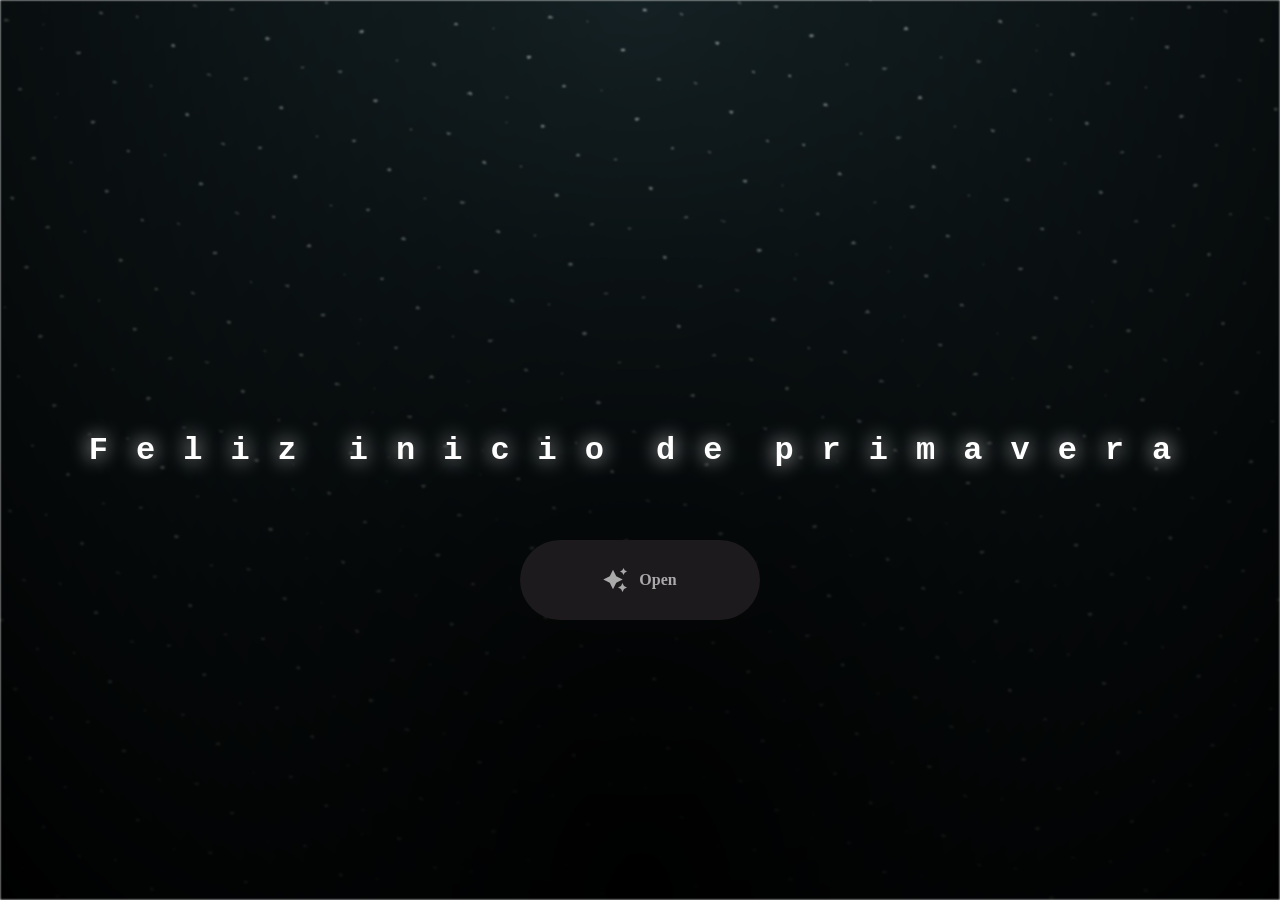
<file: index.html>
<html lang="es">

<head>
  <meta charset="UTF-8">
  <meta name="viewport" content="width=device-width, initial-scale=1.0">
  <meta name="google" content="notranslate">
  <link rel="shortcut icon" href="images/gift.png" type="image/x-icon">
  <link rel="stylesheet" href="css/index.css">

  <!-- Document Title -->
  <title>YELOW FLOWERS</title>
</head>

<body>
  <!-- Background -->
  <div class="night"></div>

  <!-- Title -->
  <h1 class="title"></h1>

  <!-- Button -->
  <div style="position: absolute; top: 60vh; width: 100%; display: flex; justify-content: center;">
    <a href="flower.html" class="btn">
      <svg height="24" width="24" fill="#FFFFFF" viewBox="0 0 24 24" data-name="Layer 1" id="Layer_1" class="sparkle">
        <path
          d="M10,21.236,6.755,14.745.264,11.5,6.755,8.255,10,1.764l3.245,6.491L19.736,11.5l-6.491,3.245ZM18,21l1.5,3L21,21l3-1.5L21,18l-1.5-3L18,18l-3,1.5ZM19.333,4.667,20.5,7l1.167-2.333L24,3.5,21.667,2.333,20.5,0,19.333,2.333,17,3.5Z">
        </path>
      </svg>

      <span class="text">Open</span>
    </a>
  </div>

  <script src="js/index.js"></script>
</body>

</html>
</file>
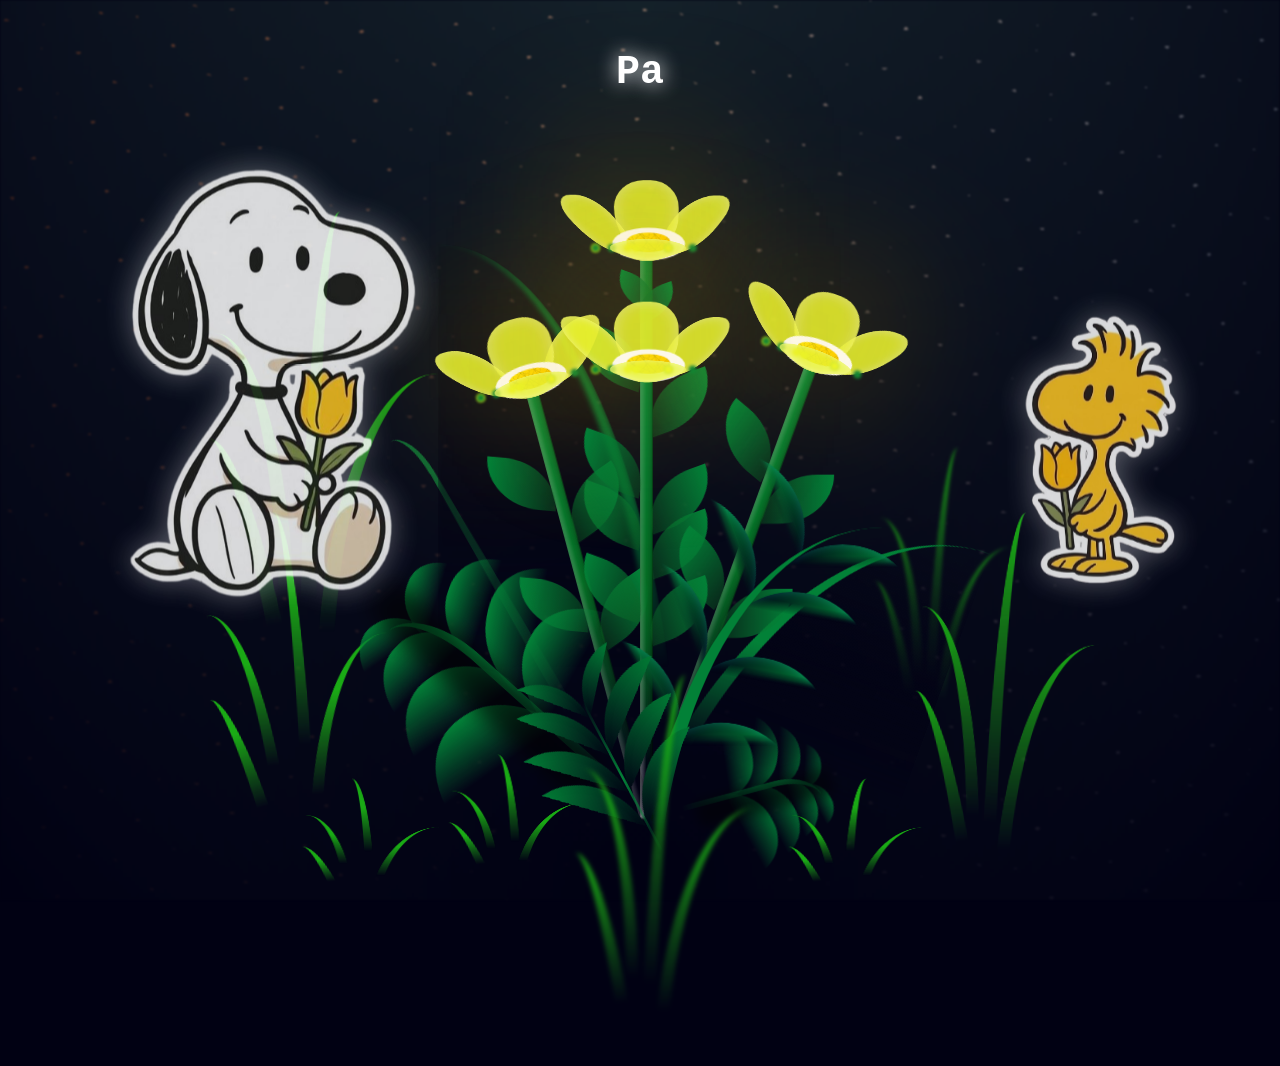
<file: flower.html>
<!DOCTYPE html>
<html lang="es">

<head>
  <meta charset="UTF-8">
  <meta http-equiv="X-UA-Compatible" content="IE=edge">
  <meta name="viewport" content="width=device-width, initial-scale=1.0">
  <meta name="google" content="notranslate">
  <link rel="shortcut icon" href="images/gift.png" type="image/x-icon">
  <link rel="stylesheet" href="css/style.css">

  <!-- Document Title -->
  <title>FLOWERS FOR MY DEAR LIZETH</title>
</head>

<body class="not-loaded">
  <!-- Background -->
  <div class="night"></div>

  <!-- Imágenes Laterales -->
  <div class="side-images">
    <img src="images/snoopy-removebg-preview.png" alt="Snoopy" class="side-image left-image">
    <img src="images/woodstock-removebg-preview.png" alt="Woodstock" class="side-image right-image">
  </div>

  <!-- Flower -->
  <div class="flowers">
    <div class="flower flower--1">
      <div class="flower__leafs flower__leafs--1">
        <div class="flower__leaf flower__leaf--1"></div>
        <div class="flower__leaf flower__leaf--2"></div>
        <div class="flower__leaf flower__leaf--3"></div>
        <div class="flower__leaf flower__leaf--4"></div>
        <div class="flower__white-circle"></div>

        <div class="flower__light flower__light--1"></div>
        <div class="flower__light flower__light--2"></div>
        <div class="flower__light flower__light--3"></div>
        <div class="flower__light flower__light--4"></div>
        <div class="flower__light flower__light--5"></div>
        <div class="flower__light flower__light--6"></div>
        <div class="flower__light flower__light--7"></div>
        <div class="flower__light flower__light--8"></div>

      </div>
      <div class="flower__line">
        <div class="flower__line__leaf flower__line__leaf--1"></div>
        <div class="flower__line__leaf flower__line__leaf--2"></div>
        <div class="flower__line__leaf flower__line__leaf--3"></div>
        <div class="flower__line__leaf flower__line__leaf--4"></div>
        <div class="flower__line__leaf flower__line__leaf--5"></div>
        <div class="flower__line__leaf flower__line__leaf--6"></div>
      </div>
    </div>

    <div class="flower flower--2">
      <div class="flower__leafs flower__leafs--2">
        <div class="flower__leaf flower__leaf--1"></div>
        <div class="flower__leaf flower__leaf--2"></div>
        <div class="flower__leaf flower__leaf--3"></div>
        <div class="flower__leaf flower__leaf--4"></div>
        <div class="flower__white-circle"></div>

        <div class="flower__light flower__light--1"></div>
        <div class="flower__light flower__light--2"></div>
        <div class="flower__light flower__light--3"></div>
        <div class="flower__light flower__light--4"></div>
        <div class="flower__light flower__light--5"></div>
        <div class="flower__light flower__light--6"></div>
        <div class="flower__light flower__light--7"></div>
        <div class="flower__light flower__light--8"></div>

      </div>
      <div class="flower__line">
        <div class="flower__line__leaf flower__line__leaf--1"></div>
        <div class="flower__line__leaf flower__line__leaf--2"></div>
        <div class="flower__line__leaf flower__line__leaf--3"></div>
        <div class="flower__line__leaf flower__line__leaf--4"></div>
      </div>
    </div>

    <div class="flower flower--3">
      <div class="flower__leafs flower__leafs--3">
        <div class="flower__leaf flower__leaf--1"></div>
        <div class="flower__leaf flower__leaf--2"></div>
        <div class="flower__leaf flower__leaf--3"></div>
        <div class="flower__leaf flower__leaf--4"></div>
        <div class="flower__white-circle"></div>

        <div class="flower__light flower__light--1"></div>
        <div class="flower__light flower__light--2"></div>
        <div class="flower__light flower__light--3"></div>
        <div class="flower__light flower__light--4"></div>
        <div class="flower__light flower__light--5"></div>
        <div class="flower__light flower__light--6"></div>
        <div class="flower__light flower__light--7"></div>
        <div class="flower__light flower__light--8"></div>

      </div>
      <div class="flower__line">
        <div class="flower__line__leaf flower__line__leaf--1"></div>
        <div class="flower__line__leaf flower__line__leaf--2"></div>
        <div class="flower__line__leaf flower__line__leaf--3"></div>
        <div class="flower__line__leaf flower__line__leaf--4"></div>
      </div>
    </div>

    <!-- Cuarta flor agregada -->
    <div class="flower flower--4">
      <div class="flower__leafs flower__leafs--3">
        <div class="flower__leaf flower__leaf--1"></div>
        <div class="flower__leaf flower__leaf--2"></div>
        <div class="flower__leaf flower__leaf--3"></div>
        <div class="flower__leaf flower__leaf--4"></div>
        <div class="flower__white-circle"></div>

        <div class="flower__light flower__light--1"></div>
        <div class="flower__light flower__light--2"></div>
        <div class="flower__light flower__light--3"></div>
        <div class="flower__light flower__light--4"></div>
        <div class="flower__light flower__light--5"></div>
        <div class="flower__light flower__light--6"></div>
        <div class="flower__light flower__light--7"></div>
        <div class="flower__light flower__light--8"></div>

      </div>
      <div class="flower__line">
        <div class="flower__line__leaf flower__line__leaf--1"></div>
        <div class="flower__line__leaf flower__line__leaf--2"></div>
        <div class="flower__line__leaf flower__line__leaf--3"></div>
        <div class="flower__line__leaf flower__line__leaf--4"></div>
      </div>
    </div>

    <div class="grow-ans" style="--d:1.2s">
      <div class="flower__g-long">
        <div class="flower__g-long__top"></div>
        <div class="flower__g-long__bottom"></div>
      </div>
    </div>

    <div class="growing-grass">
      <div class="flower__grass flower__grass--1">
        <div class="flower__grass--top"></div>
        <div class="flower__grass--bottom"></div>
        <div class="flower__grass__leaf flower__grass__leaf--1"></div>
        <div class="flower__grass__leaf flower__grass__leaf--2"></div>
        <div class="flower__grass__leaf flower__grass__leaf--3"></div>
        <div class="flower__grass__leaf flower__grass__leaf--4"></div>
        <div class="flower__grass__leaf flower__grass__leaf--5"></div>
        <div class="flower__grass__leaf flower__grass__leaf--6"></div>
        <div class="flower__grass__leaf flower__grass__leaf--7"></div>
        <div class="flower__grass__leaf flower__grass__leaf--8"></div>
        <div class="flower__grass__overlay"></div>
      </div>
    </div>

    <div class="growing-grass">
      <div class="flower__grass flower__grass--2">
        <div class="flower__grass--top"></div>
        <div class="flower__grass--bottom"></div>
        <div class="flower__grass__leaf flower__grass__leaf--1"></div>
        <div class="flower__grass__leaf flower__grass__leaf--2"></div>
        <div class="flower__grass__leaf flower__grass__leaf--3"></div>
        <div class="flower__grass__leaf flower__grass__leaf--4"></div>
        <div class="flower__grass__leaf flower__grass__leaf--5"></div>
        <div class="flower__grass__leaf flower__grass__leaf--6"></div>
        <div class="flower__grass__leaf flower__grass__leaf--7"></div>
        <div class="flower__grass__leaf flower__grass__leaf--8"></div>
        <div class="flower__grass__overlay"></div>
      </div>
    </div>

    <div class="grow-ans" style="--d:2.4s">
      <div class="flower__g-right flower__g-right--1">
        <div class="leaf"></div>
      </div>
    </div>

    <div class="grow-ans" style="--d:2.8s">
      <div class="flower__g-right flower__g-right--2">
        <div class="leaf"></div>
      </div>
    </div>

    <div class="grow-ans" style="--d:2.8s">
      <div class="flower__g-front">
        <div class="flower__g-front__leaf-wrapper flower__g-front__leaf-wrapper--1">
          <div class="flower__g-front__leaf"></div>
        </div>
        <div class="flower__g-front__leaf-wrapper flower__g-front__leaf-wrapper--2">
          <div class="flower__g-front__leaf"></div>
        </div>
        <div class="flower__g-front__leaf-wrapper flower__g-front__leaf-wrapper--3">
          <div class="flower__g-front__leaf"></div>
        </div>
        <div class="flower__g-front__leaf-wrapper flower__g-front__leaf-wrapper--4">
          <div class="flower__g-front__leaf"></div>
        </div>
        <div class="flower__g-front__leaf-wrapper flower__g-front__leaf-wrapper--5">
          <div class="flower__g-front__leaf"></div>
        </div>
        <div class="flower__g-front__leaf-wrapper flower__g-front__leaf-wrapper--6">
          <div class="flower__g-front__leaf"></div>
        </div>
        <div class="flower__g-front__leaf-wrapper flower__g-front__leaf-wrapper--7">
          <div class="flower__g-front__leaf"></div>
        </div>
        <div class="flower__g-front__leaf-wrapper flower__g-front__leaf-wrapper--8">
          <div class="flower__g-front__leaf"></div>
        </div>
        <div class="flower__g-front__line"></div>
      </div>
    </div>

    <div class="grow-ans" style="--d:3.2s">
      <div class="flower__g-fr">
        <div class="leaf"></div>
        <div class="flower__g-fr__leaf flower__g-fr__leaf--1"></div>
        <div class="flower__g-fr__leaf flower__g-fr__leaf--2"></div>
        <div class="flower__g-fr__leaf flower__g-fr__leaf--3"></div>
        <div class="flower__g-fr__leaf flower__g-fr__leaf--4"></div>
        <div class="flower__g-fr__leaf flower__g-fr__leaf--5"></div>
        <div class="flower__g-fr__leaf flower__g-fr__leaf--6"></div>
        <div class="flower__g-fr__leaf flower__g-fr__leaf--7"></div>
        <div class="flower__g-fr__leaf flower__g-fr__leaf--8"></div>
      </div>
    </div>

    <div class="long-g long-g--0">
      <div class="grow-ans" style="--d:3s">
        <div class="leaf leaf--0"></div>
      </div>
      <div class="grow-ans" style="--d:2.2s">
        <div class="leaf leaf--1"></div>
      </div>
      <div class="grow-ans" style="--d:3.4s">
        <div class="leaf leaf--2"></div>
      </div>
      <div class="grow-ans" style="--d:3.6s">
        <div class="leaf leaf--3"></div>
      </div>
    </div>

    <div class="long-g long-g--1">
      <div class="grow-ans" style="--d:3.6s">
        <div class="leaf leaf--0"></div>
      </div>
      <div class="grow-ans" style="--d:3.8s">
        <div class="leaf leaf--1"></div>
      </div>
      <div class="grow-ans" style="--d:4s">
        <div class="leaf leaf--2"></div>
      </div>
      <div class="grow-ans" style="--d:4.2s">
        <div class="leaf leaf--3"></div>
      </div>
    </div>

    <div class="long-g long-g--2">
      <div class="grow-ans" style="--d:4s">
        <div class="leaf leaf--0"></div>
      </div>
      <div class="grow-ans" style="--d:4.2s">
        <div class="leaf leaf--1"></div>
      </div>
      <div class="grow-ans" style="--d:4.4s">
        <div class="leaf leaf--2"></div>
      </div>
      <div class="grow-ans" style="--d:4.6s">
        <div class="leaf leaf--3"></div>
      </div>
    </div>

    <div class="long-g long-g--3">
      <div class="grow-ans" style="--d:4s">
        <div class="leaf leaf--0"></div>
      </div>
      <div class="grow-ans" style="--d:4.2s">
        <div class="leaf leaf--1"></div>
      </div>
      <div class="grow-ans" style="--d:3s">
        <div class="leaf leaf--2"></div>
      </div>
      <div class="grow-ans" style="--d:3.6s">
        <div class="leaf leaf--3"></div>
      </div>
    </div>

    <div class="long-g long-g--4">
      <div class="grow-ans" style="--d:4s">
        <div class="leaf leaf--0"></div>
      </div>
      <div class="grow-ans" style="--d:4.2s">
        <div class="leaf leaf--1"></div>
      </div>
      <div class="grow-ans" style="--d:3s">
        <div class="leaf leaf--2"></div>
      </div>
      <div class="grow-ans" style="--d:3.6s">
        <div class="leaf leaf--3"></div>
      </div>
    </div>

    <div class="long-g long-g--5">
      <div class="grow-ans" style="--d:4s">
        <div class="leaf leaf--0"></div>
      </div>
      <div class="grow-ans" style="--d:4.2s">
        <div class="leaf leaf--1"></div>
      </div>
      <div class="grow-ans" style="--d:3s">
        <div class="leaf leaf--2"></div>
      </div>
      <div class="grow-ans" style="--d:3.6s">
        <div class="leaf leaf--3"></div>
      </div>
    </div>

    <div class="long-g long-g--6">
      <div class="grow-ans" style="--d:4.2s">
        <div class="leaf leaf--0"></div>
      </div>
      <div class="grow-ans" style="--d:4.4s">
        <div class="leaf leaf--1"></div>
      </div>
      <div class="grow-ans" style="--d:4.6s">
        <div class="leaf leaf--2"></div>
      </div>
      <div class="grow-ans" style="--d:4.8s">
        <div class="leaf leaf--3"></div>
      </div>
    </div>

    <div class="long-g long-g--7">
      <div class="grow-ans" style="--d:3s">
        <div class="leaf leaf--0"></div>
      </div>
      <div class="grow-ans" style="--d:3.2s">
        <div class="leaf leaf--1"></div>
      </div>
      <div class="grow-ans" style="--d:3.5s">
        <div class="leaf leaf--2"></div>
      </div>
      <div class="grow-ans" style="--d:3.6s">
        <div class="leaf leaf--3"></div>
      </div>
    </div>
  </div>

  <!-- Title -->
  <h1 class="title"><span id="title"></span></h1>
</body>

</html>

<!-- Import Javascript -->
<script src="js/main.js"></script>
</file>
<file: css/index.css>
*,
*::after,
*::before {
  padding: 0;
  margin: 0;
  box-sizing: border-box;
}

:root {
  --dark-color: #000;
}

.night {
  position: fixed;
  left: 50%;
  top: 0;
  transform: translateX(-50%);
  width: 100%;
  height: 100%;
  filter: blur(0.1vmin);
  background-image: radial-gradient(ellipse at top, transparent 0%, var(--dark-color)), radial-gradient(ellipse at bottom, var(--dark-color), rgba(145, 233, 255, 0.2)), repeating-linear-gradient(220deg, rgb(0, 0, 0) 0px, rgb(0, 0, 0) 19px, transparent 19px, transparent 22px), repeating-linear-gradient(189deg, rgb(0, 0, 0) 0px, rgb(0, 0, 0) 19px, transparent 19px, transparent 22px), repeating-linear-gradient(148deg, rgb(0, 0, 0) 0px, rgb(0, 0, 0) 19px, transparent 19px, transparent 22px), linear-gradient(90deg, rgb(255, 255, 250), rgb(240, 240, 240));
}

.title {
  position: absolute;
  top: 0;
  left: 0;
  color: white;
  font-family: 'Courier New', Courier, monospace;

  display: flex;
  flex-wrap: wrap;
  justify-content: center;
  align-content: center;
  align-items: center;

  width: 100%;
  height: 100vh;
  text-shadow: 0 0 20px white;
  letter-spacing: -2px;
}

@media (min-width: 500px) {
  .title {
    letter-spacing: 20px;
  }
}

@keyframes typing {
  from {
    opacity: 0;
  }

  to {
    opacity: 1;
  }
}

/* Terapkan animasi dengan delay */
.title span {
  opacity: 0;
  animation: typing 1s ease forwards;
  animation-delay: var(--delay);
}

a {
  text-decoration: none;
}

.btn {
  border: none;
  width: 15em;
  height: 5em;
  border-radius: 3em;
  display: flex;
  justify-content: center;
  align-items: center;
  gap: 12px;
  background: #1C1A1C;
  cursor: pointer;
  transition: all 450ms ease-in-out;
}

.sparkle {
  fill: #AAAAAA;
  transition: all 800ms ease;
}

.text {
  font-weight: 600;
  color: #AAAAAA;
  font-size: medium;
}

.btn:hover {
  background: linear-gradient(0deg, #A47CF3, #683FEA);
  box-shadow: inset 0px 1px 0px 0px rgba(255, 255, 255, 0.4),
    inset 0px -4px 0px 0px rgba(0, 0, 0, 0.2),
    0px 0px 0px 4px rgba(255, 255, 255, 0.2),
    0px 0px 180px 0px #9917FF;
  transform: translateY(-2px);
}

.btn:hover .text {
  color: white;
}

.btn:hover .sparkle {
  fill: white;
  transform: scale(1.2);
}
</file>
<file: css/style.css>
*,
*::after,
*::before {
  padding: 0;
  margin: 0;
  box-sizing: border-box;
}

:root {
  --dark-color: #010113;
}

.title {
  position: absolute;
  width: 100%;
  text-align: center;
  margin-top: 50px;
  top: 0;
  left: 0;
  color: white;
  font-family: 'Courier New', Courier, monospace;
  font-size: 40px;
  text-shadow: 0px 0px 20px white;
}

body {
  display: flex;
  align-items: flex-end;
  justify-content: center;
  min-height: 100vh;
  background-color: var(--dark-color);
  overflow: hidden;
  perspective: 1000px;
}

.night {
  position: fixed;
  left: 50%;
  top: 0;
  transform: translateX(-50%);
  width: 100%;
  height: 100%;
  filter: blur(0.1vmin);
  background-image: radial-gradient(
      ellipse at top,
      transparent 0%,
      var(--dark-color)
    ),
    radial-gradient(
      ellipse at bottom,
      var(--dark-color),
      rgba(145, 233, 255, 0.2)
    ),
    repeating-linear-gradient(
      220deg,
      rgb(0, 0, 0) 0px,
      rgb(0, 0, 0) 19px,
      transparent 19px,
      transparent 22px
    ),
    repeating-linear-gradient(
      189deg,
      rgb(0, 0, 0) 0px,
      rgb(0, 0, 0) 19px,
      transparent 19px,
      transparent 22px
    ),
    repeating-linear-gradient(
      148deg,
      rgb(0, 0, 0) 0px,
      rgb(0, 0, 0) 19px,
      transparent 19px,
      transparent 22px
    ),
    linear-gradient(90deg, rgb(255, 94, 0), rgb(240, 240, 240));
}

.flowers {
  position: relative;
  transform: scale(0.9);
}

.flower {
  position: absolute;
  bottom: 10vmin;
  transform-origin: bottom center;
  z-index: 10;
  --fl-speed: 0.8s;
}
.flower--1 {
  -webkit-animation: moving-flower-1 4s linear infinite;
  animation: moving-flower-1 4s linear infinite;
}
.flower--1 .flower__line {
  height: 70vmin;
  -webkit-animation-delay: 0.3s;
  animation-delay: 0.3s;
}
.flower--1 .flower__line__leaf--1 {
  -webkit-animation: blooming-leaf-right var(--fl-speed) 1.6s backwards;
  animation: blooming-leaf-right var(--fl-speed) 1.6s backwards;
}
.flower--1 .flower__line__leaf--2 {
  -webkit-animation: blooming-leaf-right var(--fl-speed) 1.4s backwards;
  animation: blooming-leaf-right var(--fl-speed) 1.4s backwards;
}
.flower--1 .flower__line__leaf--3 {
  -webkit-animation: blooming-leaf-left var(--fl-speed) 1.2s backwards;
  animation: blooming-leaf-left var(--fl-speed) 1.2s backwards;
}
.flower--1 .flower__line__leaf--4 {
  -webkit-animation: blooming-leaf-left var(--fl-speed) 1s backwards;
  animation: blooming-leaf-left var(--fl-speed) 1s backwards;
}
.flower--1 .flower__line__leaf--5 {
  -webkit-animation: blooming-leaf-right var(--fl-speed) 1.8s backwards;
  animation: blooming-leaf-right var(--fl-speed) 1.8s backwards;
}
.flower--1 .flower__line__leaf--6 {
  -webkit-animation: blooming-leaf-left var(--fl-speed) 2s backwards;
  animation: blooming-leaf-left var(--fl-speed) 2s backwards;
}
.flower--2 {
  left: 50%;
  transform: rotate(20deg);
  -webkit-animation: moving-flower-2 4s linear infinite;
  animation: moving-flower-2 4s linear infinite;
}
.flower--2 .flower__line {
  height: 60vmin;
  -webkit-animation-delay: 0.6s;
  animation-delay: 0.6s;
}
.flower--2 .flower__line__leaf--1 {
  -webkit-animation: blooming-leaf-right var(--fl-speed) 1.9s backwards;
  animation: blooming-leaf-right var(--fl-speed) 1.9s backwards;
}
.flower--2 .flower__line__leaf--2 {
  -webkit-animation: blooming-leaf-right var(--fl-speed) 1.7s backwards;
  animation: blooming-leaf-right var(--fl-speed) 1.7s backwards;
}
.flower--2 .flower__line__leaf--3 {
  -webkit-animation: blooming-leaf-left var(--fl-speed) 1.5s backwards;
  animation: blooming-leaf-left var(--fl-speed) 1.5s backwards;
}
.flower--2 .flower__line__leaf--4 {
  -webkit-animation: blooming-leaf-left var(--fl-speed) 1.3s backwards;
  animation: blooming-leaf-left var(--fl-speed) 1.3s backwards;
}
.flower--3 {
  left: 50%;
  transform: rotate(-15deg);
  -webkit-animation: moving-flower-3 4s linear infinite;
  animation: moving-flower-3 4s linear infinite;
}
.flower--3 .flower__line {
  -webkit-animation-delay: 0.9s;
  animation-delay: 0.9s;
}
.flower--3 .flower__line__leaf--1 {
  -webkit-animation: blooming-leaf-right var(--fl-speed) 2.5s backwards;
  animation: blooming-leaf-right var(--fl-speed) 2.5s backwards;
}
.flower--3 .flower__line__leaf--2 {
  -webkit-animation: blooming-leaf-right var(--fl-speed) 2.3s backwards;
  animation: blooming-leaf-right var(--fl-speed) 2.3s backwards;
}
.flower--3 .flower__line__leaf--3 {
  -webkit-animation: blooming-leaf-left var(--fl-speed) 2.1s backwards;
  animation: blooming-leaf-left var(--fl-speed) 2.1s backwards;
}
.flower--3 .flower__line__leaf--4 {
  -webkit-animation: blooming-leaf-left var(--fl-speed) 1.9s backwards;
  animation: blooming-leaf-left var(--fl-speed) 1.9s backwards;
}
.flower__leafs {
  position: relative;
  -webkit-animation: blooming-flower 2s backwards;
  animation: blooming-flower 2s backwards;
}
.flower__leafs--1 {
  -webkit-animation-delay: 1.1s;
  animation-delay: 1.1s;
}
.flower__leafs--2 {
  -webkit-animation-delay: 1.4s;
  animation-delay: 1.4s;
}
.flower__leafs--3 {
  -webkit-animation-delay: 1.7s;
  animation-delay: 1.7s;
}
.flower__leafs::after {
  content: "";
  position: absolute;
  left: 0;
  top: 0;
  transform: translate(-50%, -100%);
  width: 8vmin;
  height: 8vmin;
  background-color: #e7b201;
  filter: blur(10vmin);
}
.flower__leaf {
  position: absolute;
  bottom: 0;
  left: 50%;
  width: 8vmin;
  height: 11vmin;
  border-radius: 51% 49% 47% 53%/44% 45% 55% 69%;
  background-color: #e6f331;
  background-image: linear-gradient(to top, #e6f331, #e6f331);
  transform-origin: bottom center;
  opacity: 0.9;
  box-shadow: inset 0 0 2vmin rgba(255, 255, 255, 0.5);
}
.flower__leaf--1 {
  transform: translate(-10%, 1%) rotateY(40deg) rotateX(-50deg);
}
.flower__leaf--2 {
  transform: translate(-50%, -4%) rotateX(40deg);
}
.flower__leaf--3 {
  transform: translate(-90%, 0%) rotateY(45deg) rotateX(50deg);
}
.flower__leaf--4 {
  width: 8vmin;
  height: 8vmin;
  transform-origin: bottom left;
  border-radius: 4vmin 10vmin 4vmin 4vmin;
  transform: translate(0%, 18%) rotateX(70deg) rotate(-43deg);
  background-image: linear-gradient(to top, #e6f331, #e6f331);
  z-index: 1;
  opacity: 0.8;
}
.flower__white-circle {
  position: absolute;
  left: -3.5vmin;
  top: -3vmin;
  width: 9vmin;
  height: 4vmin;
  border-radius: 50%;
  background-color: #fff;
}
.flower__white-circle::after {
  content: "";
  position: absolute;
  left: 50%;
  top: 45%;
  transform: translate(-50%, -50%);
  width: 60%;
  height: 60%;
  border-radius: inherit;
  background-image: repeating-linear-gradient(
      135deg,
      rgba(0, 0, 0, 0.03) 0px,
      rgba(0, 0, 0, 0.03) 1px,
      transparent 1px,
      transparent 12px
    ),
    repeating-linear-gradient(
      45deg,
      rgba(0, 0, 0, 0.03) 0px,
      rgba(0, 0, 0, 0.03) 1px,
      transparent 1px,
      transparent 12px
    ),
    repeating-linear-gradient(
      67.5deg,
      rgba(0, 0, 0, 0.03) 0px,
      rgba(0, 0, 0, 0.03) 1px,
      transparent 1px,
      transparent 12px
    ),
    repeating-linear-gradient(
      135deg,
      rgba(0, 0, 0, 0.03) 0px,
      rgba(0, 0, 0, 0.03) 1px,
      transparent 1px,
      transparent 12px
    ),
    repeating-linear-gradient(
      45deg,
      rgba(0, 0, 0, 0.03) 0px,
      rgba(0, 0, 0, 0.03) 1px,
      transparent 1px,
      transparent 12px
    ),
    repeating-linear-gradient(
      112.5deg,
      rgba(0, 0, 0, 0.03) 0px,
      rgba(0, 0, 0, 0.03) 1px,
      transparent 1px,
      transparent 12px
    ),
    repeating-linear-gradient(
      112.5deg,
      rgba(0, 0, 0, 0.03) 0px,
      rgba(0, 0, 0, 0.03) 1px,
      transparent 1px,
      transparent 12px
    ),
    repeating-linear-gradient(
      45deg,
      rgba(0, 0, 0, 0.03) 0px,
      rgba(0, 0, 0, 0.03) 1px,
      transparent 1px,
      transparent 12px
    ),
    repeating-linear-gradient(
      22.5deg,
      rgba(0, 0, 0, 0.03) 0px,
      rgba(0, 0, 0, 0.03) 1px,
      transparent 1px,
      transparent 12px
    ),
    repeating-linear-gradient(
      45deg,
      rgba(0, 0, 0, 0.03) 0px,
      rgba(0, 0, 0, 0.03) 1px,
      transparent 1px,
      transparent 12px
    ),
    repeating-linear-gradient(
      22.5deg,
      rgba(0, 0, 0, 0.03) 0px,
      rgba(0, 0, 0, 0.03) 1px,
      transparent 1px,
      transparent 12px
    ),
    repeating-linear-gradient(
      135deg,
      rgba(0, 0, 0, 0.03) 0px,
      rgba(0, 0, 0, 0.03) 1px,
      transparent 1px,
      transparent 12px
    ),
    repeating-linear-gradient(
      157.5deg,
      rgba(0, 0, 0, 0.03) 0px,
      rgba(0, 0, 0, 0.03) 1px,
      transparent 1px,
      transparent 12px
    ),
    repeating-linear-gradient(
      67.5deg,
      rgba(0, 0, 0, 0.03) 0px,
      rgba(0, 0, 0, 0.03) 1px,
      transparent 1px,
      transparent 12px
    ),
    repeating-linear-gradient(
      67.5deg,
      rgba(0, 0, 0, 0.03) 0px,
      rgba(0, 0, 0, 0.03) 1px,
      transparent 1px,
      transparent 12px
    ),
    linear-gradient(90deg, rgb(255, 235, 18), rgb(255, 206, 0));
}
.flower__line {
  height: 55vmin;
  width: 1.5vmin;
  background-image: linear-gradient(
      to left,
      rgba(0, 0, 0, 0.2),
      transparent,
      rgba(255, 255, 255, 0.2)
    ),
    linear-gradient(to top, transparent 10%, #056d24, #028137);
  box-shadow: inset 0 0 2px rgba(0, 0, 0, 0.5);
  -webkit-animation: grow-flower-tree 4s backwards;
  animation: grow-flower-tree 4s backwards;
}
.flower__line__leaf {
  --w: 7vmin;
  --h: calc(var(--w) + 2vmin);
  position: absolute;
  top: 20%;
  left: 90%;
  width: var(--w);
  height: var(--h);
  border-top-right-radius: var(--h);
  border-bottom-left-radius: var(--h);
  background-image: linear-gradient(to top, rgba(12, 94, 32, 0.4), #028137);
}
.flower__line__leaf--1 {
  transform: rotate(70deg) rotateY(30deg);
}
.flower__line__leaf--2 {
  top: 45%;
  transform: rotate(70deg) rotateY(30deg);
}
.flower__line__leaf--3,
.flower__line__leaf--4,
.flower__line__leaf--6 {
  border-top-right-radius: 0;
  border-bottom-left-radius: 0;
  border-top-left-radius: var(--h);
  border-bottom-right-radius: var(--h);
  left: -460%;
  top: 12%;
  transform: rotate(-70deg) rotateY(30deg);
}
.flower__line__leaf--4 {
  top: 40%;
}
.flower__line__leaf--5 {
  top: 0;
  transform-origin: left;
  transform: rotate(70deg) rotateY(30deg) scale(0.6);
}
.flower__line__leaf--6 {
  top: -2%;
  left: -450%;
  transform-origin: right;
  transform: rotate(-70deg) rotateY(30deg) scale(0.6);
}
.flower__light {
  position: absolute;
  bottom: 0vmin;
  width: 1vmin;
  height: 1vmin;
  background-color: rgb(255, 251, 0);
  border-radius: 50%;
  filter: blur(0.2vmin);
  -webkit-animation: light-ans 4s linear infinite backwards;
  animation: light-ans 4s linear infinite backwards;
}
.flower__light:nth-child(odd) {
  background-color: #028137;
}
.flower__light--1 {
  left: -2vmin;
  -webkit-animation-delay: 1s;
  animation-delay: 1s;
}
.flower__light--2 {
  left: 3vmin;
  -webkit-animation-delay: 0.5s;
  animation-delay: 0.5s;
}
.flower__light--3 {
  left: -6vmin;
  -webkit-animation-delay: 0.3s;
  animation-delay: 0.3s;
}
.flower__light--4 {
  left: 6vmin;
  -webkit-animation-delay: 0.9s;
  animation-delay: 0.9s;
}
.flower__light--5 {
  left: -1vmin;
  -webkit-animation-delay: 1.5s;
  animation-delay: 1.5s;
}
.flower__light--6 {
  left: -4vmin;
  -webkit-animation-delay: 3s;
  animation-delay: 3s;
}
.flower__light--7 {
  left: 3vmin;
  -webkit-animation-delay: 2s;
  animation-delay: 2s;
}
.flower__light--8 {
  left: -6vmin;
  -webkit-animation-delay: 3.5s;
  animation-delay: 3.5s;
}
.flower__grass {
  --c: #028137;
  --line-w: 1.5vmin;
  position: absolute;
  bottom: 12vmin;
  left: -7vmin;
  display: flex;
  flex-direction: column;
  align-items: flex-end;
  z-index: 20;
  transform-origin: bottom center;
  transform: rotate(-48deg) rotateY(40deg);
}
.flower__grass--1 {
  -webkit-animation: moving-grass 2s linear infinite;
  animation: moving-grass 2s linear infinite;
}
.flower__grass--2 {
  left: 2vmin;
  bottom: 10vmin;
  transform: scale(0.5) rotate(75deg) rotateX(10deg) rotateY(-200deg);
  opacity: 0.8;
  z-index: 0;
  -webkit-animation: moving-grass--2 1.5s linear infinite;
  animation: moving-grass--2 1.5s linear infinite;
}
.flower__grass--top {
  width: 7vmin;
  height: 10vmin;
  border-top-right-radius: 100%;
  border-right: var(--line-w) solid var(--c);
  transform-origin: bottom center;
  transform: rotate(-2deg);
}
.flower__grass--bottom {
  margin-top: -2px;
  width: var(--line-w);
  height: 25vmin;
  background-image: linear-gradient(to top, transparent, var(--c));
}
.flower__grass__leaf {
  --size: 10vmin;
  position: absolute;
  width: calc(var(--size) * 2.1);
  height: var(--size);
  border-top-left-radius: var(--size);
  border-top-right-radius: var(--size);
  background-image: linear-gradient(
    to top,
    transparent,
    transparent 30%,
    var(--c)
  );
  z-index: 100;
}
.flower__grass__leaf--1 {
  top: -6%;
  left: 30%;
  --size: 6vmin;
  transform: rotate(-20deg);
  -webkit-animation: growing-grass-ans--1 2s 2.6s backwards;
  animation: growing-grass-ans--1 2s 2.6s backwards;
}
@-webkit-keyframes growing-grass-ans--1 {
  0% {
    transform-origin: bottom left;
    transform: rotate(-20deg) scale(0);
  }
}
@keyframes growing-grass-ans--1 {
  0% {
    transform-origin: bottom left;
    transform: rotate(-20deg) scale(0);
  }
}
.flower__grass__leaf--2 {
  top: -5%;
  left: -110%;
  --size: 6vmin;
  transform: rotate(10deg);
  -webkit-animation: growing-grass-ans--2 2s 2.4s linear backwards;
  animation: growing-grass-ans--2 2s 2.4s linear backwards;
}
@-webkit-keyframes growing-grass-ans--2 {
  0% {
    transform-origin: bottom right;
    transform: rotate(10deg) scale(0);
  }
}
@keyframes growing-grass-ans--2 {
  0% {
    transform-origin: bottom right;
    transform: rotate(10deg) scale(0);
  }
}
.flower__grass__leaf--3 {
  top: 5%;
  left: 60%;
  --size: 8vmin;
  transform: rotate(-18deg) rotateX(-20deg);
  -webkit-animation: growing-grass-ans--3 2s 2.2s linear backwards;
  animation: growing-grass-ans--3 2s 2.2s linear backwards;
}
@-webkit-keyframes growing-grass-ans--3 {
  0% {
    transform-origin: bottom left;
    transform: rotate(-18deg) rotateX(-20deg) scale(0);
  }
}
@keyframes growing-grass-ans--3 {
  0% {
    transform-origin: bottom left;
    transform: rotate(-18deg) rotateX(-20deg) scale(0);
  }
}
.flower__grass__leaf--4 {
  top: 6%;
  left: -135%;
  --size: 8vmin;
  transform: rotate(2deg);
  -webkit-animation: growing-grass-ans--4 2s 2s linear backwards;
  animation: growing-grass-ans--4 2s 2s linear backwards;
}
@-webkit-keyframes growing-grass-ans--4 {
  0% {
    transform-origin: bottom right;
    transform: rotate(2deg) scale(0);
  }
}
@keyframes growing-grass-ans--4 {
  0% {
    transform-origin: bottom right;
    transform: rotate(2deg) scale(0);
  }
}
.flower__grass__leaf--5 {
  top: 20%;
  left: 60%;
  --size: 10vmin;
  transform: rotate(-24deg) rotateX(-20deg);
  -webkit-animation: growing-grass-ans--5 2s 1.8s linear backwards;
  animation: growing-grass-ans--5 2s 1.8s linear backwards;
}
@-webkit-keyframes growing-grass-ans--5 {
  0% {
    transform-origin: bottom left;
    transform: rotate(-24deg) rotateX(-20deg) scale(0);
  }
}
@keyframes growing-grass-ans--5 {
  0% {
    transform-origin: bottom left;
    transform: rotate(-24deg) rotateX(-20deg) scale(0);
  }
}
.flower__grass__leaf--6 {
  top: 22%;
  left: -180%;
  --size: 10vmin;
  transform: rotate(10deg);
  -webkit-animation: growing-grass-ans--6 2s 1.6s linear backwards;
  animation: growing-grass-ans--6 2s 1.6s linear backwards;
}
@-webkit-keyframes growing-grass-ans--6 {
  0% {
    transform-origin: bottom right;
    transform: rotate(10deg) scale(0);
  }
}
@keyframes growing-grass-ans--6 {
  0% {
    transform-origin: bottom right;
    transform: rotate(10deg) scale(0);
  }
}
.flower__grass__leaf--7 {
  top: 39%;
  left: 70%;
  --size: 10vmin;
  transform: rotate(-10deg);
  -webkit-animation: growing-grass-ans--7 2s 1.4s linear backwards;
  animation: growing-grass-ans--7 2s 1.4s linear backwards;
}
@-webkit-keyframes growing-grass-ans--7 {
  0% {
    transform-origin: bottom left;
    transform: rotate(-10deg) scale(0);
  }
}
@keyframes growing-grass-ans--7 {
  0% {
    transform-origin: bottom left;
    transform: rotate(-10deg) scale(0);
  }
}
.flower__grass__leaf--8 {
  top: 40%;
  left: -215%;
  --size: 11vmin;
  transform: rotate(10deg);
  -webkit-animation: growing-grass-ans--8 2s 1.2s linear backwards;
  animation: growing-grass-ans--8 2s 1.2s linear backwards;
}
@-webkit-keyframes growing-grass-ans--8 {
  0% {
    transform-origin: bottom right;
    transform: rotate(10deg) scale(0);
  }
}
@keyframes growing-grass-ans--8 {
  0% {
    transform-origin: bottom right;
    transform: rotate(10deg) scale(0);
  }
}
.flower__grass__overlay {
  position: absolute;
  top: -10%;
  right: 0%;
  width: 100%;
  height: 100%;
  background-color: rgba(0, 0, 0, 0.6);
  filter: blur(1.5vmin);
  z-index: 100;
}
.flower__g-long {
  --w: 2vmin;
  --h: 6vmin;
  --c: #0d6632;
  position: absolute;
  bottom: 10vmin;
  left: -3vmin;
  transform-origin: bottom center;
  transform: rotate(-30deg) rotateY(-20deg);
  display: flex;
  flex-direction: column;
  align-items: flex-end;
  -webkit-animation: flower-g-long-ans 3s linear infinite;
  animation: flower-g-long-ans 3s linear infinite;
}
@-webkit-keyframes flower-g-long-ans {
  0%,
  100% {
    transform: rotate(-30deg) rotateY(-20deg);
  }
  50% {
    transform: rotate(-32deg) rotateY(-20deg);
  }
}
@keyframes flower-g-long-ans {
  0%,
  100% {
    transform: rotate(-30deg) rotateY(-20deg);
  }
  50% {
    transform: rotate(-32deg) rotateY(-20deg);
  }
}
.flower__g-long__top {
  top: calc(var(--h) * -1);
  width: calc(var(--w) + 1vmin);
  height: var(--h);
  border-top-right-radius: 100%;
  border-right: 0.7vmin solid var(--c);
  transform: translate(-0.7vmin, 1vmin);
}
.flower__g-long__bottom {
  width: var(--w);
  height: 50vmin;
  transform-origin: bottom center;
  background-image: linear-gradient(to top, transparent 30%, var(--c));
  box-shadow: inset 0 0 2px rgba(0, 0, 0, 0.5);
  -webkit-clip-path: polygon(35% 0, 65% 1%, 100% 100%, 0% 100%);
  clip-path: polygon(35% 0, 65% 1%, 100% 100%, 0% 100%);
}
.flower__g-right {
  position: absolute;
  bottom: 6vmin;
  left: -2vmin;
  transform-origin: bottom left;
  transform: rotate(20deg);
}
.flower__g-right .leaf {
  width: 30vmin;
  height: 50vmin;
  border-top-left-radius: 100%;
  border-left: 2vmin solid #028137;
  background-image: linear-gradient(
    to bottom,
    transparent,
    var(--dark-color) 60%
  );
  -webkit-mask-image: linear-gradient(to top, transparent 30%, #028137 60%);
}
.flower__g-right--1 {
  -webkit-animation: flower-g-right-ans 2.5s linear infinite;
  animation: flower-g-right-ans 2.5s linear infinite;
}
.flower__g-right--2 {
  left: 5vmin;
  transform: rotateY(-180deg);
  -webkit-animation: flower-g-right-ans--2 3s linear infinite;
  animation: flower-g-right-ans--2 3s linear infinite;
}
.flower__g-right--2 .leaf {
  height: 75vmin;
  filter: blur(0.3vmin);
  opacity: 0.8;
}
@-webkit-keyframes flower-g-right-ans {
  0%,
  100% {
    transform: rotate(20deg);
  }
  50% {
    transform: rotate(24deg) rotateX(-20deg);
  }
}
@keyframes flower-g-right-ans {
  0%,
  100% {
    transform: rotate(20deg);
  }
  50% {
    transform: rotate(24deg) rotateX(-20deg);
  }
}
@-webkit-keyframes flower-g-right-ans--2 {
  0%,
  100% {
    transform: rotateY(-180deg) rotate(0deg) rotateX(-20deg);
  }
  50% {
    transform: rotateY(-180deg) rotate(6deg) rotateX(-20deg);
  }
}
@keyframes flower-g-right-ans--2 {
  0%,
  100% {
    transform: rotateY(-180deg) rotate(0deg) rotateX(-20deg);
  }
  50% {
    transform: rotateY(-180deg) rotate(6deg) rotateX(-20deg);
  }
}
.flower__g-front {
  position: absolute;
  bottom: 6vmin;
  left: 2.5vmin;
  z-index: 100;
  transform-origin: bottom center;
  transform: rotate(-28deg) rotateY(30deg) scale(1.04);
  -webkit-animation: flower__g-front-ans 2s linear infinite;
  animation: flower__g-front-ans 2s linear infinite;
}
@-webkit-keyframes flower__g-front-ans {
  0%,
  100% {
    transform: rotate(-28deg) rotateY(30deg) scale(1.04);
  }
  50% {
    transform: rotate(-35deg) rotateY(40deg) scale(1.04);
  }
}
@keyframes flower__g-front-ans {
  0%,
  100% {
    transform: rotate(-28deg) rotateY(30deg) scale(1.04);
  }
  50% {
    transform: rotate(-35deg) rotateY(40deg) scale(1.04);
  }
}
.flower__g-front__line {
  width: 0.3vmin;
  height: 20vmin;
  background-image: linear-gradient(
    to top,
    transparent,
    #028137,
    transparent 100%
  );
  position: relative;
}
.flower__g-front__leaf-wrapper {
  position: absolute;
  top: 0;
  left: 0;
  transform-origin: bottom left;
  transform: rotate(10deg);
}
.flower__g-front__leaf-wrapper:nth-child(even) {
  left: 0vmin;
  transform: rotateY(-180deg) rotate(5deg);
  -webkit-animation: flower__g-front__leaf-left-ans 1s ease-in backwards;
  animation: flower__g-front__leaf-left-ans 1s ease-in backwards;
}
.flower__g-front__leaf-wrapper:nth-child(odd) {
  -webkit-animation: flower__g-front__leaf-ans 1s ease-in backwards;
  animation: flower__g-front__leaf-ans 1s ease-in backwards;
}
.flower__g-front__leaf-wrapper--1 {
  top: -8vmin;
  transform: scale(0.7);
  -webkit-animation: flower__g-front__leaf-ans 1s 5.5s ease-in backwards !important;
  animation: flower__g-front__leaf-ans 1s 5.5s ease-in backwards !important;
}
.flower__g-front__leaf-wrapper--2 {
  top: -8vmin;
  transform: rotateY(-180deg) scale(0.7) !important;
  -webkit-animation: flower__g-front__leaf-left-ans-2 1s 4.6s ease-in backwards !important;
  animation: flower__g-front__leaf-left-ans-2 1s 4.6s ease-in backwards !important;
}
.flower__g-front__leaf-wrapper--3 {
  top: -3vmin;
  -webkit-animation: flower__g-front__leaf-ans 1s 4.6s ease-in backwards;
  animation: flower__g-front__leaf-ans 1s 4.6s ease-in backwards;
}
.flower__g-front__leaf-wrapper--4 {
  top: -3vmin;
  transform: rotateY(-180deg) scale(0.9) !important;
  -webkit-animation: flower__g-front__leaf-left-ans-2 1s 4.6s ease-in backwards !important;
  animation: flower__g-front__leaf-left-ans-2 1s 4.6s ease-in backwards !important;
}
@-webkit-keyframes flower__g-front__leaf-left-ans-2 {
  0% {
    transform: rotateY(-180deg) scale(0);
  }
}
@keyframes flower__g-front__leaf-left-ans-2 {
  0% {
    transform: rotateY(-180deg) scale(0);
  }
}
.flower__g-front__leaf-wrapper--5,
.flower__g-front__leaf-wrapper--6 {
  top: 2vmin;
}
.flower__g-front__leaf-wrapper--7,
.flower__g-front__leaf-wrapper--8 {
  top: 6.5vmin;
}
.flower__g-front__leaf-wrapper--2 {
  -webkit-animation-delay: 5.2s !important;
  animation-delay: 5.2s !important;
}
.flower__g-front__leaf-wrapper--3 {
  -webkit-animation-delay: 4.9s !important;
  animation-delay: 4.9s !important;
}
.flower__g-front__leaf-wrapper--5 {
  -webkit-animation-delay: 4.3s !important;
  animation-delay: 4.3s !important;
}
.flower__g-front__leaf-wrapper--6 {
  -webkit-animation-delay: 4.1s !important;
  animation-delay: 4.1s !important;
}
.flower__g-front__leaf-wrapper--7 {
  -webkit-animation-delay: 3.8s !important;
  animation-delay: 3.8s !important;
}
.flower__g-front__leaf-wrapper--8 {
  -webkit-animation-delay: 3.5s !important;
  animation-delay: 3.5s !important;
}
@-webkit-keyframes flower__g-front__leaf-ans {
  0% {
    transform: rotate(10deg) scale(0);
  }
}
@keyframes flower__g-front__leaf-ans {
  0% {
    transform: rotate(10deg) scale(0);
  }
}
@-webkit-keyframes flower__g-front__leaf-left-ans {
  0% {
    transform: rotateY(-180deg) rotate(5deg) scale(0);
  }
}
@keyframes flower__g-front__leaf-left-ans {
  0% {
    transform: rotateY(-180deg) rotate(5deg) scale(0);
  }
}
.flower__g-front__leaf {
  width: 10vmin;
  height: 10vmin;
  border-radius: 100% 0% 0% 100%/100% 100% 0% 0%;
  box-shadow: inset 0 2px 1vmin hsla(150, 97%, 14%, 0.2);
  background-image: linear-gradient(
      to bottom left,
      transparent,
      var(--dark-color)
    ),
    linear-gradient(to bottom right, #028137 50%, transparent 50%, transparent);
  -webkit-mask-image: linear-gradient(
    to bottom right,
    #028137 50%,
    transparent 50%,
    transparent
  );
  mask-image: linear-gradient(
    to bottom right,
    #028137 50%,
    transparent 50%,
    transparent
  );
}
.flower__g-fr {
  position: absolute;
  bottom: -4vmin;
  left: vmin;
  transform-origin: bottom left;
  z-index: 10;
  -webkit-animation: flower__g-fr-ans 2s linear infinite;
  animation: flower__g-fr-ans 2s linear infinite;
}
@-webkit-keyframes flower__g-fr-ans {
  0%,
  100% {
    transform: rotate(2deg);
  }
  50% {
    transform: rotate(4deg);
  }
}
@keyframes flower__g-fr-ans {
  0%,
  100% {
    transform: rotate(2deg);
  }
  50% {
    transform: rotate(4deg);
  }
}
.flower__g-fr .leaf {
  width: 30vmin;
  height: 50vmin;
  border-top-left-radius: 100%;
  border-left: 2vmin solid #028137;
  -webkit-mask-image: linear-gradient(to top, transparent 25%, #028137 50%);
  position: relative;
  z-index: 1;
}
.flower__g-fr__leaf {
  position: absolute;
  top: 0;
  left: 0;
  width: 10vmin;
  height: 10vmin;
  border-radius: 100% 0% 0% 100%/100% 100% 0% 0%;
  box-shadow: inset 0 2px 1vmin hsla(184deg, 97%, 58%, 0.2);
  background-image: linear-gradient(
      to bottom left,
      transparent,
      var(--dark-color) 98%
    ),
    linear-gradient(to bottom right, #028137 45%, transparent 50%, transparent);
  -webkit-mask-image: linear-gradient(
    135deg,
    #028137 40%,
    transparent 50%,
    transparent
  );
}
.flower__g-fr__leaf--1 {
  left: 20vmin;
  transform: rotate(45deg);
  -webkit-animation: flower__g-fr-leaft-ans-1 0.5s 5.2s linear backwards;
  animation: flower__g-fr-leaft-ans-1 0.5s 5.2s linear backwards;
}
@-webkit-keyframes flower__g-fr-leaft-ans-1 {
  0% {
    transform-origin: left;
    transform: rotate(45deg) scale(0);
  }
}
@keyframes flower__g-fr-leaft-ans-1 {
  0% {
    transform-origin: left;
    transform: rotate(45deg) scale(0);
  }
}
.flower__g-fr__leaf--2 {
  left: 12vmin;
  top: -7vmin;
  transform: rotate(25deg) rotateY(-180deg);
  -webkit-animation: flower__g-fr-leaft-ans-6 0.5s 5s linear backwards;
  animation: flower__g-fr-leaft-ans-6 0.5s 5s linear backwards;
}
.flower__g-fr__leaf--3 {
  left: 15vmin;
  top: 6vmin;
  transform: rotate(55deg);
  -webkit-animation: flower__g-fr-leaft-ans-5 0.5s 4.8s linear backwards;
  animation: flower__g-fr-leaft-ans-5 0.5s 4.8s linear backwards;
}
.flower__g-fr__leaf--4 {
  left: 6vmin;
  top: -2vmin;
  transform: rotate(25deg) rotateY(-180deg);
  -webkit-animation: flower__g-fr-leaft-ans-6 0.5s 4.6s linear backwards;
  animation: flower__g-fr-leaft-ans-6 0.5s 4.6s linear backwards;
}
.flower__g-fr__leaf--5 {
  left: 10vmin;
  top: 14vmin;
  transform: rotate(55deg);
  -webkit-animation: flower__g-fr-leaft-ans-5 0.5s 4.4s linear backwards;
  animation: flower__g-fr-leaft-ans-5 0.5s 4.4s linear backwards;
}
@-webkit-keyframes flower__g-fr-leaft-ans-5 {
  0% {
    transform-origin: left;
    transform: rotate(55deg) scale(0);
  }
}
@keyframes flower__g-fr-leaft-ans-5 {
  0% {
    transform-origin: left;
    transform: rotate(55deg) scale(0);
  }
}
.flower__g-fr__leaf--6 {
  left: 0vmin;
  top: 6vmin;
  transform: rotate(25deg) rotateY(-180deg);
  -webkit-animation: flower__g-fr-leaft-ans-6 0.5s 4.2s linear backwards;
  animation: flower__g-fr-leaft-ans-6 0.5s 4.2s linear backwards;
}
@-webkit-keyframes flower__g-fr-leaft-ans-6 {
  0% {
    transform-origin: right;
    transform: rotate(25deg) rotateY(-180deg) scale(0);
  }
}
@keyframes flower__g-fr-leaft-ans-6 {
  0% {
    transform-origin: right;
    transform: rotate(25deg) rotateY(-180deg) scale(0);
  }
}
.flower__g-fr__leaf--7 {
  left: 5vmin;
  top: 22vmin;
  transform: rotate(45deg);
  -webkit-animation: flower__g-fr-leaft-ans-7 0.5s 4s linear backwards;
  animation: flower__g-fr-leaft-ans-7 0.5s 4s linear backwards;
}
@-webkit-keyframes flower__g-fr-leaft-ans-7 {
  0% {
    transform-origin: left;
    transform: rotate(45deg) scale(0);
  }
}
@keyframes flower__g-fr-leaft-ans-7 {
  0% {
    transform-origin: left;
    transform: rotate(45deg) scale(0);
  }
}
.flower__g-fr__leaf--8 {
  left: -4vmin;
  top: 15vmin;
  transform: rotate(15deg) rotateY(-180deg);
  -webkit-animation: flower__g-fr-leaft-ans-8 0.5s 3.8s linear backwards;
  animation: flower__g-fr-leaft-ans-8 0.5s 3.8s linear backwards;
}
@-webkit-keyframes flower__g-fr-leaft-ans-8 {
  0% {
    transform-origin: right;
    transform: rotate(15deg) rotateY(-180deg) scale(0);
  }
}
@keyframes flower__g-fr-leaft-ans-8 {
  0% {
    transform-origin: right;
    transform: rotate(15deg) rotateY(-180deg) scale(0);
  }
}

.long-g {
  position: absolute;
  bottom: 25vmin;
  left: -42vmin;
  transform-origin: bottom left;
}
.long-g--1 {
  bottom: 0vmin;
  transform: scale(0.8) rotate(-5deg);
}
.long-g--1 .leaf {
  -webkit-mask-image: linear-gradient(
    to top,
    transparent 40%,
    #028137 80%
  ) !important;
}
.long-g--1 .leaf--1 {
  --w: 5vmin;
  --h: 60vmin;
  left: -2vmin;
  transform: rotate(3deg) rotateY(-180deg);
}
.long-g--2,
.long-g--3 {
  bottom: -3vmin;
  left: -35vmin;
  transform-origin: center;
  transform: scale(0.6) rotateX(60deg);
}
.long-g--2 .leaf,
.long-g--3 .leaf {
  -webkit-mask-image: linear-gradient(
    to top,
    transparent 50%,
    #e6f331 80%
  ) !important;
}
.long-g--2 .leaf--1,
.long-g--3 .leaf--1 {
  left: -1vmin;
  transform: rotateY(-180deg);
}
.long-g--3 {
  left: -17vmin;
  bottom: 0vmin;
}
.long-g--3 .leaf {
  -webkit-mask-image: linear-gradient(
    to top,
    transparent 40%,
    #028137 80%
  ) !important;
}
.long-g--4 {
  left: 25vmin;
  bottom: -3vmin;
  transform-origin: center;
  transform: scale(0.6) rotateX(60deg);
}
.long-g--4 .leaf {
  -webkit-mask-image: linear-gradient(
    to top,
    transparent 50%,
    #028137 80%
  ) !important;
}
.long-g--5 {
  left: 42vmin;
  bottom: 0vmin;
  transform: scale(0.8) rotate(2deg);
}
.long-g--6 {
  left: 0vmin;
  bottom: -20vmin;
  z-index: 100;
  filter: blur(0.3vmin);
  transform: scale(0.8) rotate(2deg);
}
.long-g--7 {
  left: 35vmin;
  bottom: 20vmin;
  z-index: -1;
  filter: blur(0.3vmin);
  transform: scale(0.6) rotate(2deg);
  opacity: 0.7;
}
.long-g .leaf {
  --w: 15vmin;
  --h: 40vmin;
  --c: #1aaa15;
  position: absolute;
  bottom: 0;
  width: var(--w);
  height: var(--h);
  border-top-left-radius: 100%;
  border-left: 2vmin solid var(--c);
  -webkit-mask-image: linear-gradient(
    to top,
    transparent 20%,
    var(--dark-color)
  );
  transform-origin: bottom center;
}
.long-g .leaf--0 {
  left: 2vmin;
  -webkit-animation: leaf-ans-1 4s linear infinite;
  animation: leaf-ans-1 4s linear infinite;
}
.long-g .leaf--1 {
  --w: 5vmin;
  --h: 60vmin;
  -webkit-animation: leaf-ans-1 4s linear infinite;
  animation: leaf-ans-1 4s linear infinite;
}
.long-g .leaf--2 {
  --w: 10vmin;
  --h: 40vmin;
  left: -0.5vmin;
  bottom: 5vmin;
  transform-origin: bottom left;
  transform: rotateY(-180deg);
  -webkit-animation: leaf-ans-2 3s linear infinite;
  animation: leaf-ans-2 3s linear infinite;
}
.long-g .leaf--3 {
  --w: 5vmin;
  --h: 30vmin;
  left: -1vmin;
  bottom: 3.2vmin;
  transform-origin: bottom left;
  transform: rotate(-10deg) rotateY(-180deg);
  -webkit-animation: leaf-ans-3 3s linear infinite;
  animation: leaf-ans-3 3s linear infinite;
}

@-webkit-keyframes leaf-ans-1 {
  0%,
  100% {
    transform: rotate(-5deg) scale(1);
  }
  50% {
    transform: rotate(5deg) scale(1.1);
  }
}

@keyframes leaf-ans-1 {
  0%,
  100% {
    transform: rotate(-5deg) scale(1);
  }
  50% {
    transform: rotate(5deg) scale(1.1);
  }
}
@-webkit-keyframes leaf-ans-2 {
  0%,
  100% {
    transform: rotateY(-180deg) rotate(5deg);
  }
  50% {
    transform: rotateY(-180deg) rotate(0deg) scale(1.1);
  }
}
@keyframes leaf-ans-2 {
  0%,
  100% {
    transform: rotateY(-180deg) rotate(5deg);
  }
  50% {
    transform: rotateY(-180deg) rotate(0deg) scale(1.1);
  }
}
@-webkit-keyframes leaf-ans-3 {
  0%,
  100% {
    transform: rotate(-10deg) rotateY(-180deg);
  }
  50% {
    transform: rotate(-20deg) rotateY(-180deg);
  }
}
@keyframes leaf-ans-3 {
  0%,
  100% {
    transform: rotate(-10deg) rotateY(-180deg);
  }
  50% {
    transform: rotate(-20deg) rotateY(-180deg);
  }
}
.grow-ans {
  -webkit-animation: grow-ans 2s var(--d) backwards;
  animation: grow-ans 2s var(--d) backwards;
}

@-webkit-keyframes grow-ans {
  0% {
    transform: scale(0);
    opacity: 0;
  }
}

@keyframes grow-ans {
  0% {
    transform: scale(0);
    opacity: 0;
  }
}
@-webkit-keyframes light-ans {
  0% {
    opacity: 0;
    transform: translateY(0vmin);
  }
  25% {
    opacity: 1;
    transform: translateY(-5vmin) translateX(-2vmin);
  }
  50% {
    opacity: 1;
    transform: translateY(-15vmin) translateX(2vmin);
    filter: blur(0.2vmin);
  }
  75% {
    transform: translateY(-20vmin) translateX(-2vmin);
    filter: blur(0.2vmin);
  }
  100% {
    transform: translateY(-30vmin);
    opacity: 0;
    filter: blur(1vmin);
  }
}
@keyframes light-ans {
  0% {
    opacity: 0;
    transform: translateY(0vmin);
  }
  25% {
    opacity: 1;
    transform: translateY(-5vmin) translateX(-2vmin);
  }
  50% {
    opacity: 1;
    transform: translateY(-15vmin) translateX(2vmin);
    filter: blur(0.2vmin);
  }
  75% {
    transform: translateY(-20vmin) translateX(-2vmin);
    filter: blur(0.2vmin);
  }
  100% {
    transform: translateY(-30vmin);
    opacity: 0;
    filter: blur(1vmin);
  }
}
@-webkit-keyframes moving-flower-1 {
  0%,
  100% {
    transform: rotate(2deg);
  }
  50% {
    transform: rotate(-2deg);
  }
}
@keyframes moving-flower-1 {
  0%,
  100% {
    transform: rotate(2deg);
  }
  50% {
    transform: rotate(-2deg);
  }
}
@-webkit-keyframes moving-flower-2 {
  0%,
  100% {
    transform: rotate(18deg);
  }
  50% {
    transform: rotate(14deg);
  }
}
@keyframes moving-flower-2 {
  0%,
  100% {
    transform: rotate(18deg);
  }
  50% {
    transform: rotate(14deg);
  }
}
@-webkit-keyframes moving-flower-3 {
  0%,
  100% {
    transform: rotate(-18deg);
  }
  50% {
    transform: rotate(-20deg) rotateY(-10deg);
  }
}
@keyframes moving-flower-3 {
  0%,
  100% {
    transform: rotate(-18deg);
  }
  50% {
    transform: rotate(-20deg) rotateY(-10deg);
  }
}
@-webkit-keyframes blooming-leaf-right {
  0% {
    transform-origin: left;
    transform: rotate(70deg) rotateY(30deg) scale(0);
  }
}
@keyframes blooming-leaf-right {
  0% {
    transform-origin: left;
    transform: rotate(70deg) rotateY(30deg) scale(0);
  }
}
@-webkit-keyframes blooming-leaf-left {
  0% {
    transform-origin: right;
    transform: rotate(-70deg) rotateY(30deg) scale(0);
  }
}
@keyframes blooming-leaf-left {
  0% {
    transform-origin: right;
    transform: rotate(-70deg) rotateY(30deg) scale(0);
  }
}
@-webkit-keyframes grow-flower-tree {
  0% {
    height: 0;
    border-radius: 1vmin;
  }
}
@keyframes grow-flower-tree {
  0% {
    height: 0;
    border-radius: 1vmin;
  }
}
@-webkit-keyframes blooming-flower {
  0% {
    transform: scale(0);
  }
}
@keyframes blooming-flower {
  0% {
    transform: scale(0);
  }
}
@-webkit-keyframes moving-grass {
  0%,
  100% {
    transform: rotate(-48deg) rotateY(40deg);
  }
  50% {
    transform: rotate(-50deg) rotateY(40deg);
  }
}
@keyframes moving-grass {
  0%,
  100% {
    transform: rotate(-48deg) rotateY(40deg);
  }
  50% {
    transform: rotate(-50deg) rotateY(40deg);
  }
}
@-webkit-keyframes moving-grass--2 {
  0%,
  100% {
    transform: scale(0.5) rotate(75deg) rotateX(10deg) rotateY(-200deg);
  }
  50% {
    transform: scale(0.5) rotate(79deg) rotateX(10deg) rotateY(-200deg);
  }
}
@keyframes moving-grass--2 {
  0%,
  100% {
    transform: scale(0.5) rotate(75deg) rotateX(10deg) rotateY(-200deg);
  }
  50% {
    transform: scale(0.5) rotate(79deg) rotateX(10deg) rotateY(-200deg);
  }
}
.growing-grass {
  -webkit-animation: growing-grass-ans 1s 2s backwards;
  animation: growing-grass-ans 1s 2s backwards;
}

@-webkit-keyframes growing-grass-ans {
  0% {
    transform: scale(0);
  }
}

@keyframes growing-grass-ans {
  0% {
    transform: scale(0);
  }
}
.not-loaded * {
  -webkit-animation-play-state: paused !important;
  animation-play-state: paused !important;
}

/* --- IMÁGENES LATERALES --- */
.side-images {
  position: absolute;
  width: 100%;
  height: 100%;
  top: 0;
  left: 0;
  pointer-events: none; /* Evita que las imágenes bloqueen clics en otros elementos */
  z-index: 5; /* Detrás de las flores (que tienen z-index 10) pero delante del fondo */
}

.side-image {
  position: absolute;
  top: 42%;
  max-width: 26vw;
  opacity: 0;
  transform: translateY(-50%) scale(0.9);
  animation: soft-appear 3s ease-in-out forwards;
  
  /* ELIMINAR O COMENTAR ESTAS LÍNEAS RECTANGULARES: */
  /* border-radius: 15px; */
  /* box-shadow: 0 0 25px rgba(255, 255, 255, 0.15); */

  /* AGREGAR ESTA LÍNEA PARA SILUETAS: */
  filter: drop-shadow(0px 0px 15px rgba(255, 255, 255, 0.4));
}

.left-image {
  left: 8%; /* Separación desde el borde izquierdo */
  animation-delay: 3s; /* Aparece justo cuando las flores terminan de crecer */
}

.right-image {
  right: 8%;
  animation-delay: 4s;
  
  /* --- NUEVOS AJUSTES --- */
  max-width: 12vw; /* Cambia este valor (el general es 22vw). Menos vw = más pequeño */
  top: 50%; /* Aumenta el porcentaje para mover la imagen hacia abajo (50% es el centro) */
}

/* Efecto de desvanecimiento y ligero zoom */
@keyframes soft-appear {
  0% {
    opacity: 0;
    transform: translateY(-50%) scale(0.95);
  }
  100% {
    opacity: 0.85; /* Se mantiene ligeramente transparente para mezclar con el fondo. Cambia a 1 para opacidad total */
    transform: translateY(-50%) scale(1);
  }
}
</file>
